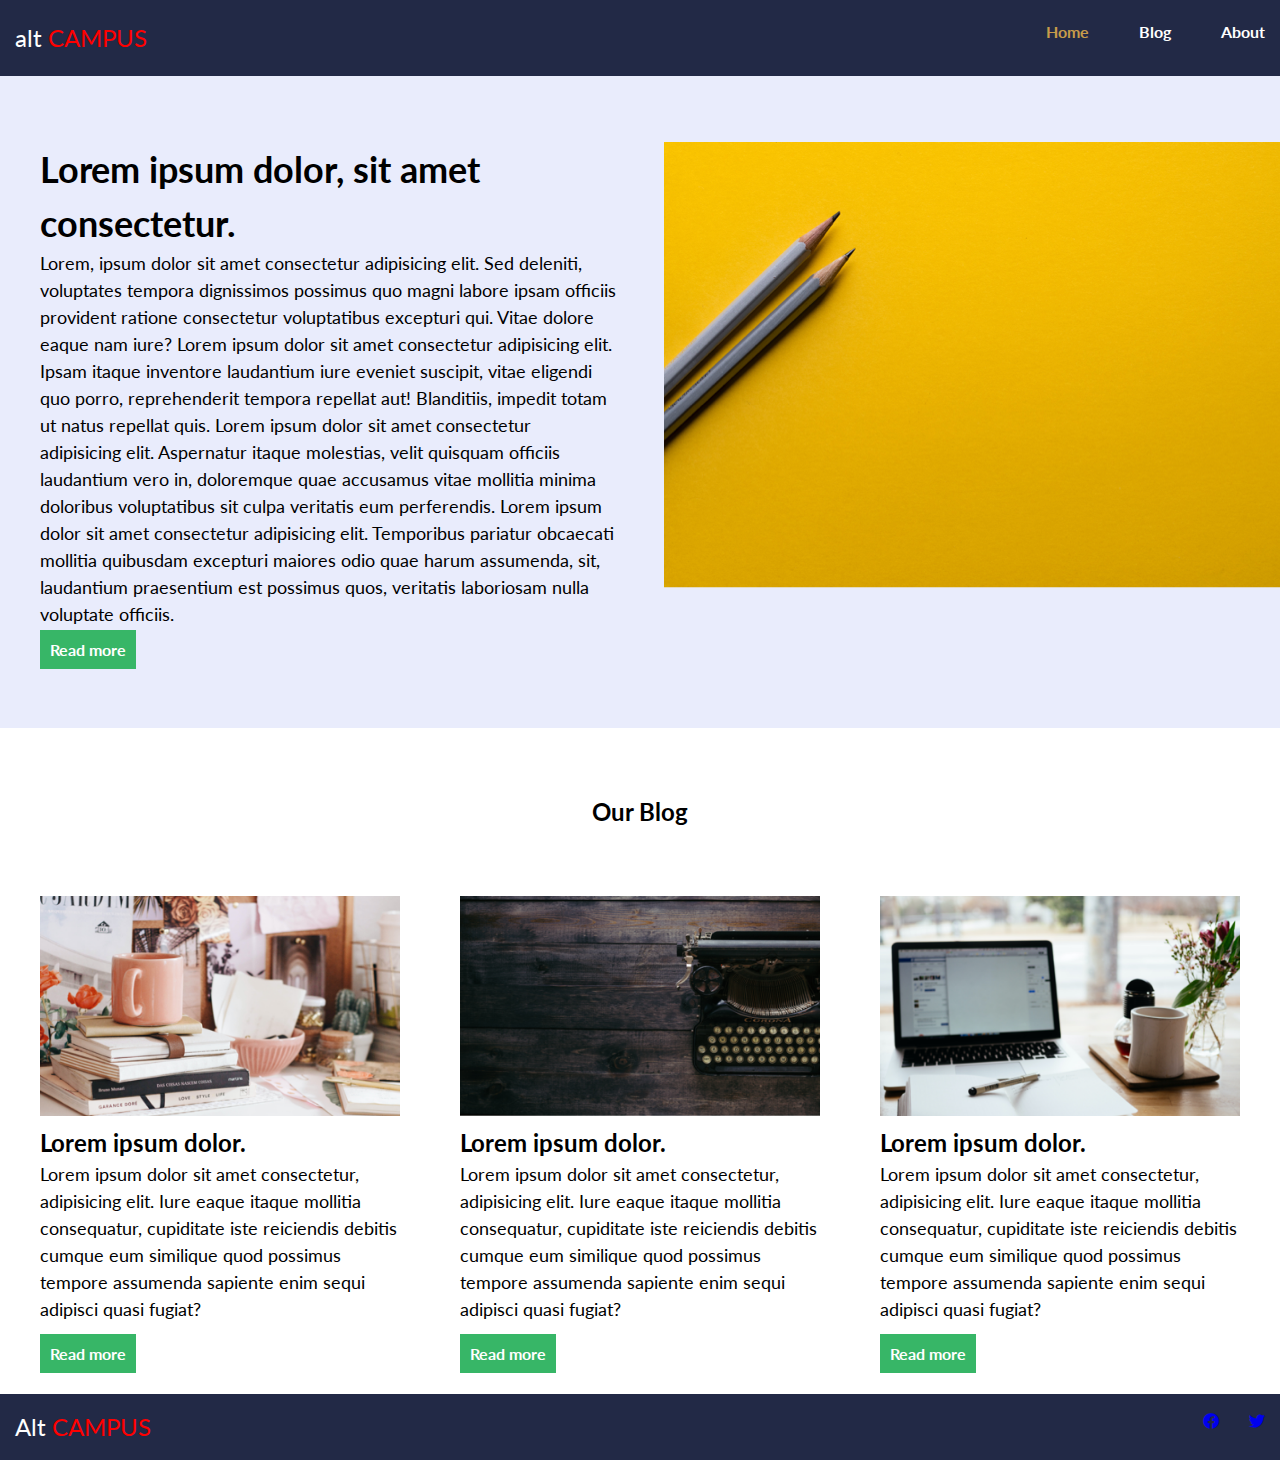
<file: level-1/index.html>
<!DOCTYPE html>
<html lang="en">
<head>
<meta charset="utf-8">
<meta name="viewport" content="width=device-width, initial-scale=1.0">

 <link href="./asset/stylesheet/main.css" rel="stylesheet">
<link href="https://fonts.googleapis.com/css2?family=Lato:wght@300;700&display=swap" rel="stylesheet">
<link rel="stylesheet" href="https://cdnjs.cloudflare.com/ajax/libs/font-awesome/5.12.1/css/all.min.css">

</head>
<body>
<header class="flex-between">
    <h2 class="logo">alt <span class="highlight">CAMPUS</span></h2>
    
    <nav class="primary-nav nav">
        <ul class="flex">
            <li><a href="#"> <span class="active">Home</span></a></li>
            <li><a href="#">Blog</a></li>
            <li><a href="#">About</a></li>
        </ul>

    </nav>
</header>
<main>
    <div class="container">
    <article class="flex-between">
    <div class="col-1">
<h1>Lorem ipsum dolor, sit amet consectetur.</h1>
<p>Lorem, ipsum dolor sit amet consectetur adipisicing elit. Sed deleniti, voluptates tempora dignissimos possimus quo magni labore ipsam officiis provident ratione consectetur voluptatibus excepturi qui. Vitae dolore eaque nam iure?
    Lorem ipsum dolor sit amet consectetur adipisicing elit. Ipsam itaque inventore laudantium iure eveniet suscipit, vitae eligendi quo porro, reprehenderit tempora repellat aut! Blanditiis, impedit totam ut natus repellat quis.
    Lorem ipsum dolor sit amet consectetur adipisicing elit. Aspernatur itaque molestias, velit quisquam officiis laudantium vero in, doloremque quae accusamus vitae mollitia minima doloribus voluptatibus sit culpa veritatis eum perferendis.
    Lorem ipsum dolor sit amet consectetur adipisicing elit. Temporibus pariatur obcaecati mollitia quibusdam excepturi maiores odio quae harum assumenda, sit, laudantium praesentium est possimus quos, veritatis laboriosam nulla voluptate officiis.

</p>
<a href="#" class="btn">Read more</a>


        </div>
        <div class="col-1">
<img src="./asset/img/01.png" alt="bg-img">
        </div>
    </article>
    </div>

</main>
<section class="blog">
    <h2 class="section-heading"> Our Blog<h2>
        <div  class="container flex-between">
            <div class="col-2">
                <article>
                <img src="./asset/img/02.png" alt="img-2">
                <h2>Lorem ipsum dolor.</h2>
                <p>Lorem ipsum dolor sit amet consectetur, adipisicing elit. Iure eaque itaque mollitia consequatur, cupiditate iste reiciendis debitis cumque eum similique quod possimus tempore assumenda sapiente enim sequi adipisci quasi fugiat?</p>
                <a href="#" class="btn">Read more</a>
            
                </article>
            </div>
            <div class="col-2">
                <article>
                <img src="./asset/img/03.png" alt="img-2">
                <h2>Lorem ipsum dolor.</h2>
                <p>Lorem ipsum dolor sit amet consectetur, adipisicing elit. Iure eaque itaque mollitia consequatur, cupiditate iste reiciendis debitis cumque eum similique quod possimus tempore assumenda sapiente enim sequi adipisci quasi fugiat?</p>
                <a href="#" class="btn">Read more</a>
            </article>
            </div>
            <div class="col-2">
                <article>
                <img src="./asset/img/04.png" alt="img-2">
                <h2>Lorem ipsum dolor.</h2>

                <p>Lorem ipsum dolor sit amet consectetur, adipisicing elit. Iure eaque itaque mollitia consequatur, cupiditate iste reiciendis debitis cumque eum similique quod possimus tempore assumenda sapiente enim sequi adipisci quasi fugiat?</p>
                <a href="#" class="btn">Read more</a>
            </article>
            </div>
        </div>
</section>
<footer class="flex-between">
    <h2 class="footer-logo">Alt <span class="highlight">CAMPUS </span></h2>
    <div class="social-connect">
        <ul class="flex">
        <li><a href="#" class="fab fa-facebook"></a></li>
        <li><a href="#" class="fab fa-twitter"></a></li>
     </ul>
     
    </div>
</footer>
</body>
</html>
</file>
<file: level-1/asset/stylesheet/main.css>
/* http://meyerweb.com/eric/tools/css/reset/ 
   v2.0 | 20110126
   License: none (public domain)
*/

html, body, div, span, applet, object, iframe,
h1, h2, h3, h4, h5, h6, p, blockquote, pre,
a, abbr, acronym, address, big, cite, code,
del, dfn, em, img, ins, kbd, q, s, samp,
small, strike, strong, sub, sup, tt, var,
b, u, i, center,
dl, dt, dd, ol, ul, li,
fieldset, form, label, legend,
table, caption, tbody, tfoot, thead, tr, th, td,
article, aside, canvas, details, embed, 
figure, figcaption, footer, header, hgroup, 
menu, nav, output, ruby, section, summary,
time, mark, audio, video {
	margin: 0;
	padding: 0;
	border: 0;
	font-size: 100%;
	font: inherit;
	vertical-align: baseline;
}
/* HTML5 display-role reset for older browsers */
article, aside, details, figcaption, figure, 
footer, header, hgroup, menu, nav, section {
	display: block;
}
body {
	line-height: 1.5;
}
ol, ul {
	list-style: none;
}
blockquote, q {
	quotes: none;
}
blockquote:before, blockquote:after,
q:before, q:after {
	content: '';
	content: none;
}
table {
	border-collapse: collapse;
	border-spacing: 0;
}
body {
	font-family: 'Lato', sans-serif;
 }
a{
	text-decoration: none;
}
/* typography */
h1{
	font-size: 36px;
}
h2{
	font-size: 24px;
}
p{
	font-size: 18px;
}
header{
	background-color: #222946;
 }
/* flex */

.flex{
	display: flex;
	
}
.flex-between{
	display: flex;
	justify-content: space-between;
}
.align-center{
	align-items: center;
}

/* navigation */
header{
	padding: 5px 0;
}
.logo{
	padding: 15px;
	color: white;
}
.highlight{
	color: red;
}
.nav li{
padding: 15px;
padding-left: 35px;
}
.nav li a {
	color: white;
	font-weight: 700;
}


.active{
	color: rgb(199, 155, 74);
}
.container{
	max-width: 1200px;
	margin: 0 auto;
}

/* main */
main{
	background-color:#E9ECFC;
	padding: 66px 0;
}
.col-1{
	width: 48%;
	line-height: 1.5;
}
.col-1 h1{
	font-weight: 700;
}
.col-1 p{
	margin-bottom: 10px;
}

.section-heading{
	text-align: center;
	font-weight: 700;
	padding:66px 0; 
}

.col-2{
 	width: 30%;
}
.col-2 img{
	width: 100%;
	height: 220px;
}
.col-2 p{
   width: 100%;
   margin-bottom: 10px;
}
.col-2 h2{
	font-weight: 700;
}

.btn{
	background-color:#37B667;
	color: white;
	font-size: 16px;
	font-weight: 700;
	padding: 10px;
 }
 footer{
	 background-color: #222946;
	 color: white;
	 margin-top: 25px;
 }
 footer ul li {
	  padding: 15px;
	  
 }
 .footer-logo{
	 padding: 15px;
 }
 .footer a{
	 text-decoration: none;
	 color: white;
	 background-color: white;
 }

 @media screen and (max-width: 768px){
	  
	body{
		max-width: 768px;
  	}
	   header{
		   display: none;
		   flex-direction: column;
		   justify-content: cen
	   }
	   .col-1{
		   flex: 0 1 100%;
		   margin: 10px 20px;
		}
		.col-1 img{
			width: 100%;
		}
		.col-2{
			flex: 0 1 100%;
			margin: 10px 20px;
 		}
		.col-2 img{
			width: 100%;
			height: 320px
		}
		footer{
			justify-items: center;
			flex-direction: column;
 		}
		.social-connect a{
			text-align: center;
		}
 }
</file>
